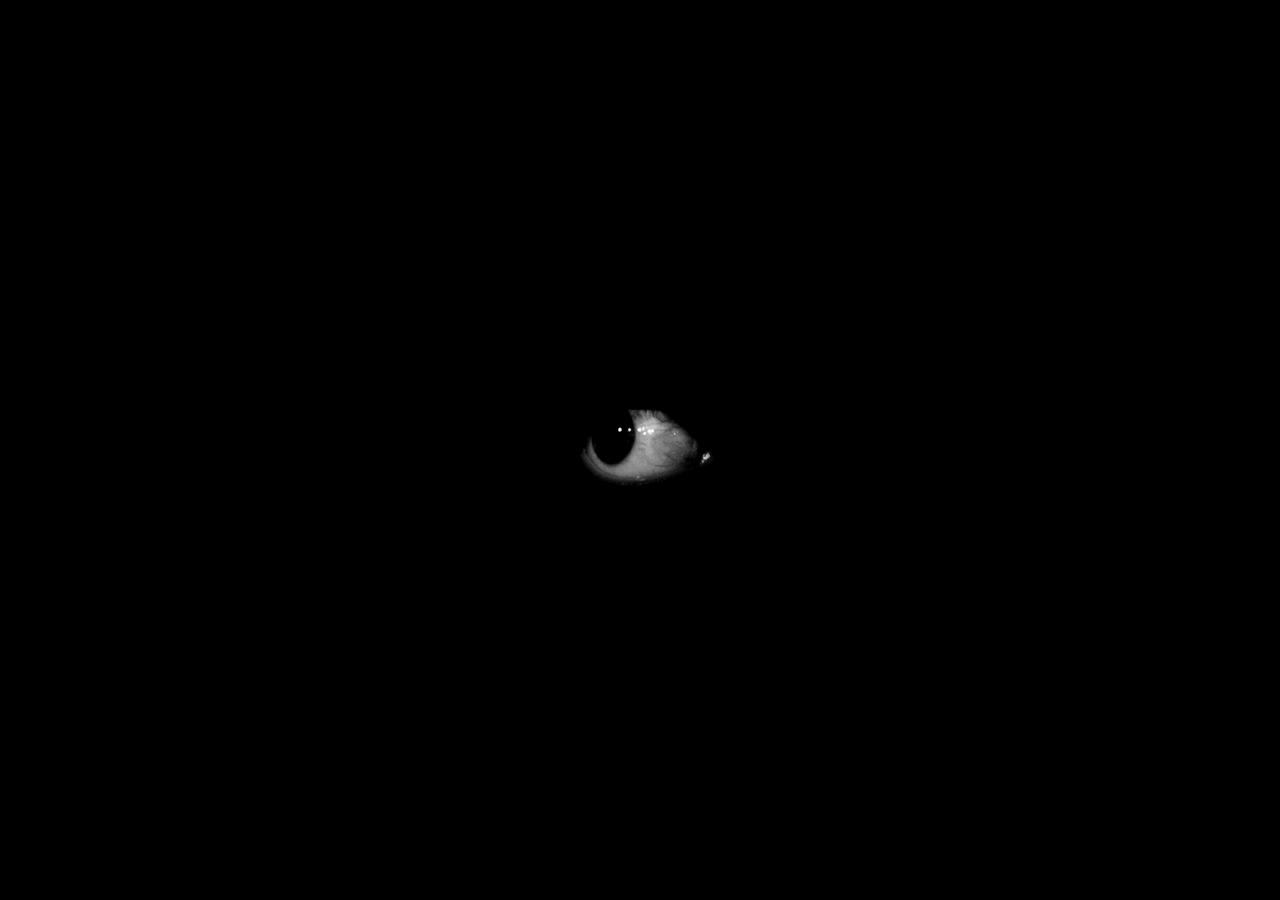
<file: css/index.html>
<html id="html">

<head>
    <title>HOTFORMATH.COM</title>
    <style>
        * {
            margin: 0;
            padding: 0;
        }

        #horizon {
            /*border: 1px solid green;*/
            text-align: center;
            position: absolute;
            top: 50%;
            left: 0px;
            width: 100%;
            height: 1px;
            overflow: visible;
            display: block
        }

        #content {
            /*border: 1px solid blue;*/
            width: 400px;
            height: 320px;
            margin-left: -200px;
            position: absolute;
            top: -160px;
            left: 50%;
            visibility: visible
        }

        html {
            background: url(face.jpg) no-repeat center center fixed;
            -webkit-background-size: cover;
            -moz-background-size: cover;
            -o-background-size: cover;
            background-size: cover;
        }
    </style>
</head>

<body style="background-color:#000000">
    <audio id="myAudio">
        <source src="scream2.ogg" type="audio/ogg">
        <source src="scream2.mp3" type="audio/mpeg">
    </audio>
    <div id="horizon">
        <span id="content" onClick="scare()">
            <img id="eye" src="eye.gif">
        </span>
        <!-- closes content-->
    </div>
    <!-- closes horizon-->

    <script>
        function scare() {
            document.getElementById("horizon").style.visibility = "hidden";
            document.getElementById("content").style.visibility = "hidden";
            document.getElementById("html").style.visibility = "hidden";
            var x = document.getElementById("myAudio");
            x.play();

        }
    </script>
</body>
<script>
    (function (i, s, o, g, r, a, m) {
        i['GoogleAnalyticsObject'] = r; i[r] = i[r] || function () {
            (i[r].q = i[r].q || []).push(arguments)
        }, i[r].l = 1 * new Date(); a = s.createElement(o),
            m = s.getElementsByTagName(o)[0]; a.async = 1; a.src = g; m.parentNode.insertBefore(a, m)
    })(window, document, 'script', 'https://www.google-analytics.com/analytics.js', 'ga');

    ga('create', 'UA-75622054-1', 'auto');
    ga('send', 'pageview');
</script>

</html>
</file>
